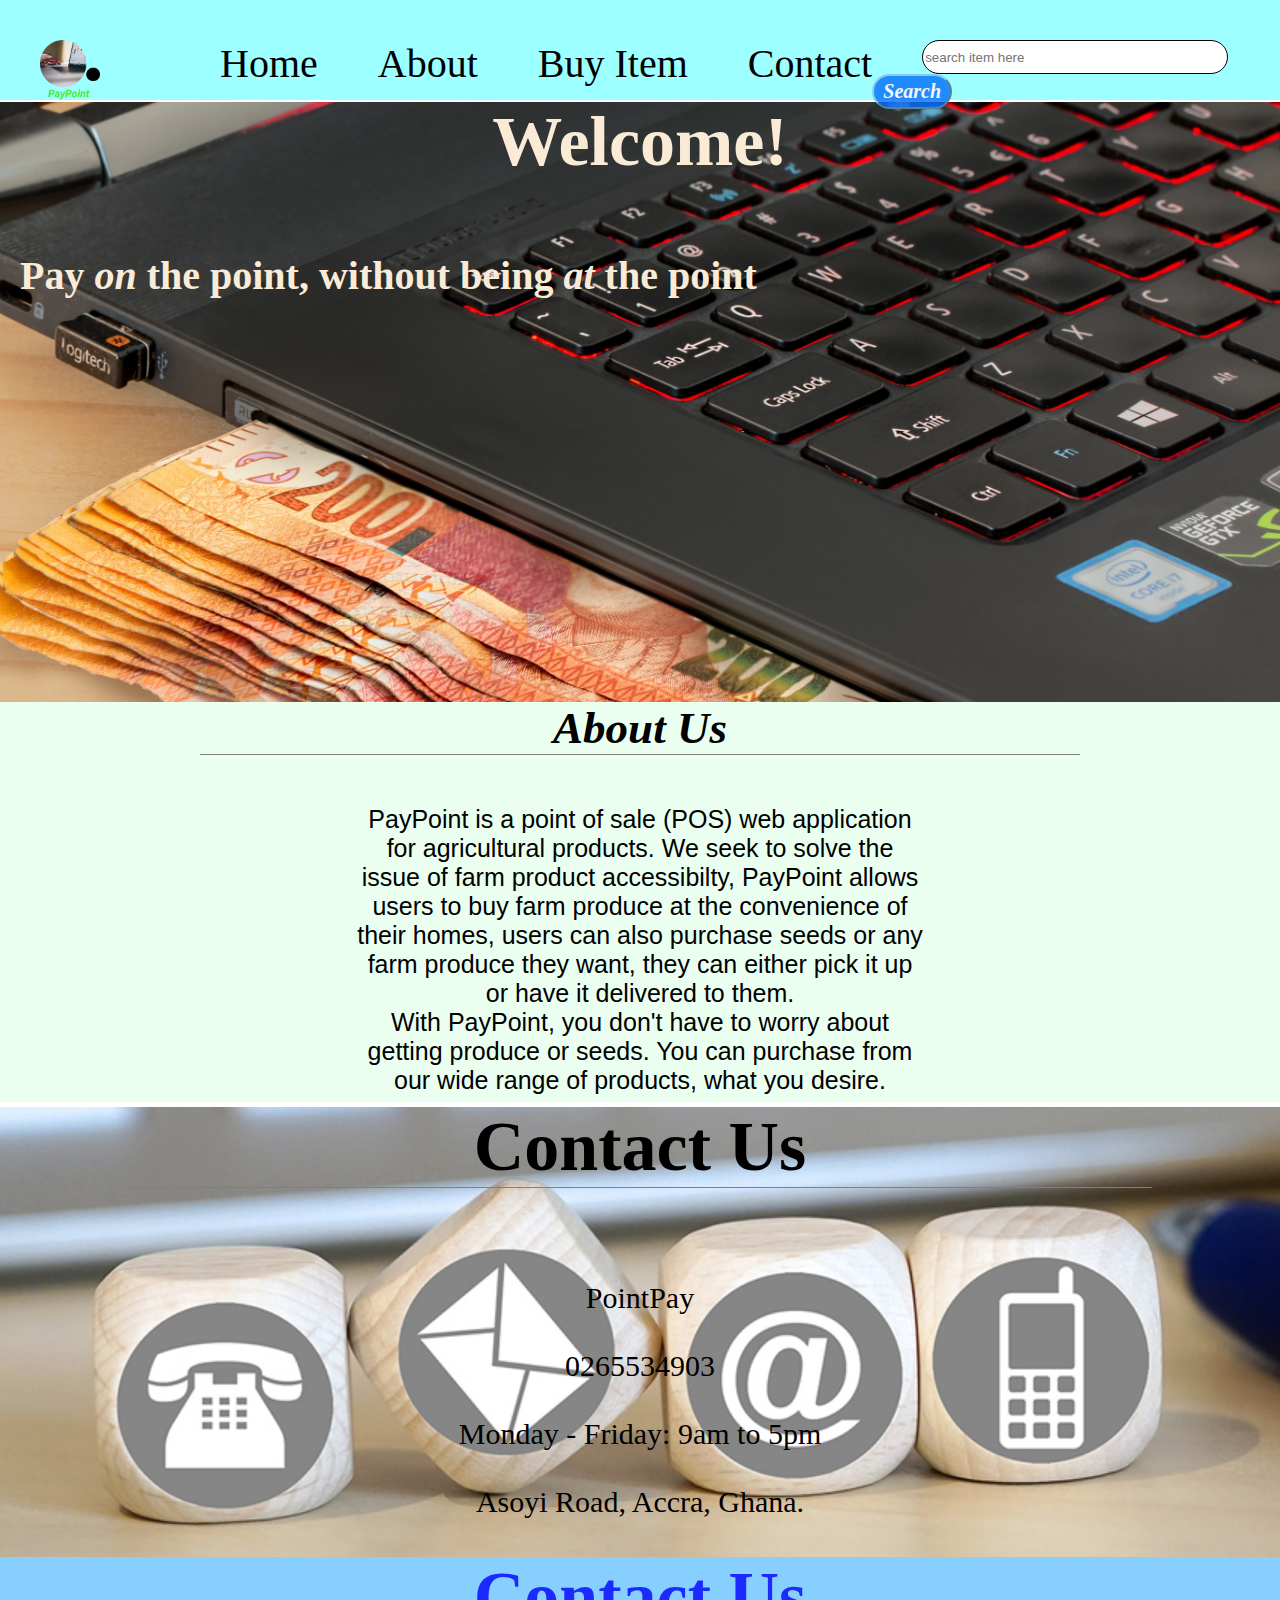
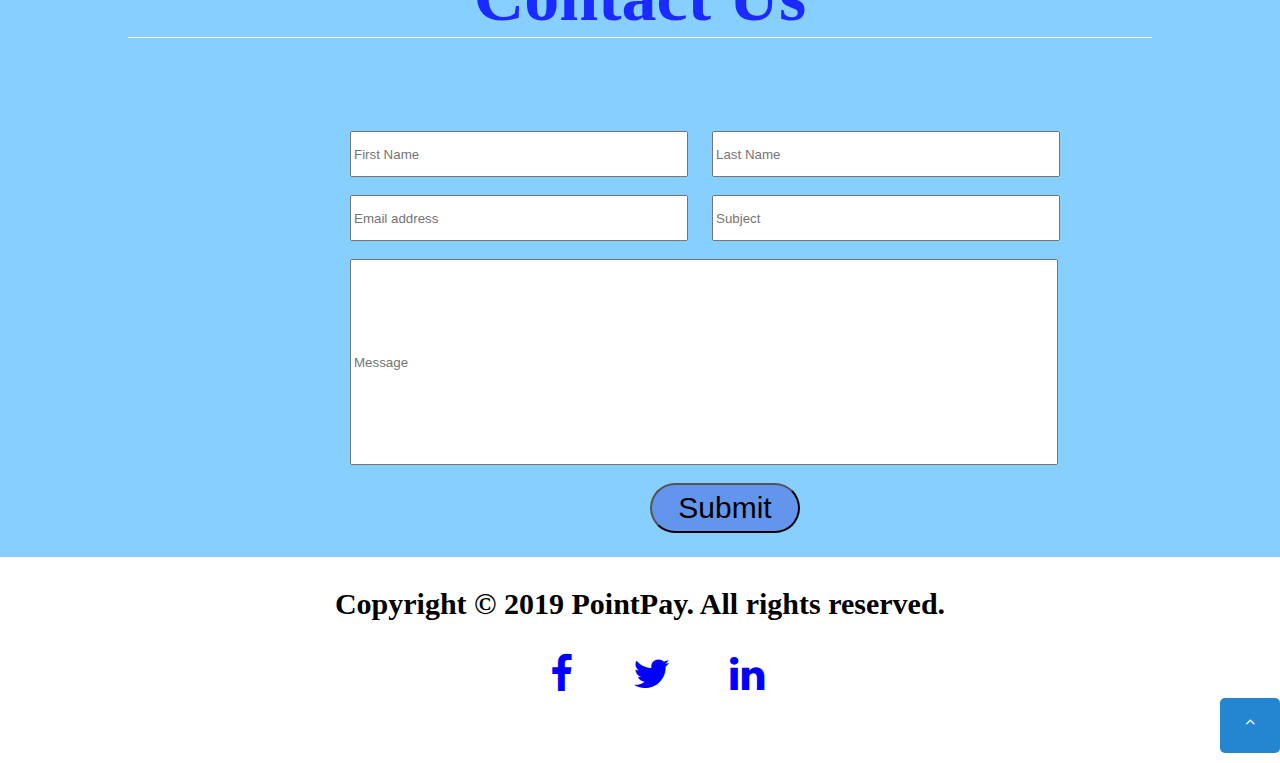
<file: html/index.html>
<!DOCTYPE html>
<html lang="en">
<head>
    <meta charset="UTF-8">
    <meta name="viewport" content="width=device-width, initial-scale=1.0">
    <meta http-equiv="X-UA-Compatible" content="ie=edge">
    <title>PointPay|Home</title>
    <link rel="stylesheet" href="https://cdnjs.cloudflare.com/ajax/libs/font-awesome/4.7.0/css/font-awesome.min.css">
    <link rel="stylesheet" href="../css/index.css">
</head>
<body>
    <div>
        <nav>
            <ul>
                <li id="logoo"><a href="index.html"><img src="../assets/logo.png"></a></li>
                <a href="../html/index.html" title="home"><li id="firstitem">
                    Home
                </li></a>
                <a href="../html/index.html#about" target="_parent" title="About" onmousedown="titleChange()"><li>
                    About
                </li></a>
                <a href="../html/client.html" target="_blank" title="buy item"><li>
                    Buy Item
                </li></a>
                <a href="../html/index.html#contact" title="contact" onmousedown="titleChanges()"><li>
                    Contact 
                </li></a>
            </ul>
            <!-- <button>Sign Up</button>
            <button>Log In</button> -->
          
                <input required type="text" placeholder="search item here" title="search" id="searchtext">
                <button type="type" onclick="searchresults()">Search</button>
           
            
        </nav>
    </div>
    <div id="homefield">
        <h3>Welcome!</h3>
        <h6>Pay <em>on</em> the point, without being <em>at</em> the point</h6>
    </div>
    <div id="about">
        <h3>About Us</h3>
        <p>
            PayPoint is a point of sale (POS) web application for agricultural products. We seek to solve the issue of farm product accessibilty, PayPoint allows users to buy farm produce at the convenience of their homes, users can also purchase seeds or any farm produce they want, they can either pick it up or have it delivered to them.<br/>
            With PayPoint, you don't have to worry about getting produce or seeds. You can purchase from our wide range of products, what you desire.<br/>
            
        </p>
    </div>
    <div id="contact">
        <div id="contactgroup">
            <h4>Contact Us</h4>
            <p>
                PointPay<br></br>
                0265534903<br></br>
                Monday - Friday: 9am to 5pm<br></br>
                Asoyi Road, Accra, Ghana. 
            </p>
        </div>
        <div id="contacttwo">
            <h4 id="contactform">Contact Us</h4>
                <form action="../back/contactMessages.js" method="POST" name="contactform" id="contactForm">
                <input class="left" type="text" placeholder="First Name" name="first name" id="fn" required>
                <input class="right" type="text" placeholder="Last Name" name="last name" id="ln" required>
                <br/>
                <br/>
                <input class="left" type="email" placeholder="Email address" name="email address" id="ea" required>
                <input class="right" type="text" placeholder="Subject" name="subject">
                <br/>
                <br/>
                <input id="contactmessage" type="text" placeholder="Message" name="message" required><br/>
                <br/>
                <button type="submit"  onclick="proceed()" id="contactbutton">Submit</button>
            </form>
        </div>
    </div>
    <footer>
        <div>
            <p>
                Copyright © 2019 PointPay. All rights reserved. 
            </p>
            <ul>
                <li id="firsticon"><a href="#"><i class="fa fa-facebook"></i></a></li>
                <li><a href="#"><i class="fa fa-twitter"></i></a></li>
                <li><a href="#"><i class="fa fa-linkedin"></i></a></li> 
            </ul>
        </div>
    </footer>
    <a href="#">
        <i class="fa fa-angle-up" id="goup"></i>
    </a>
    <script src="../javascript/index.js" type="text/javascript"></script>
    <script src="../javascript/search.js" type="text/javascript"></script>
</body>
</html>
</file>
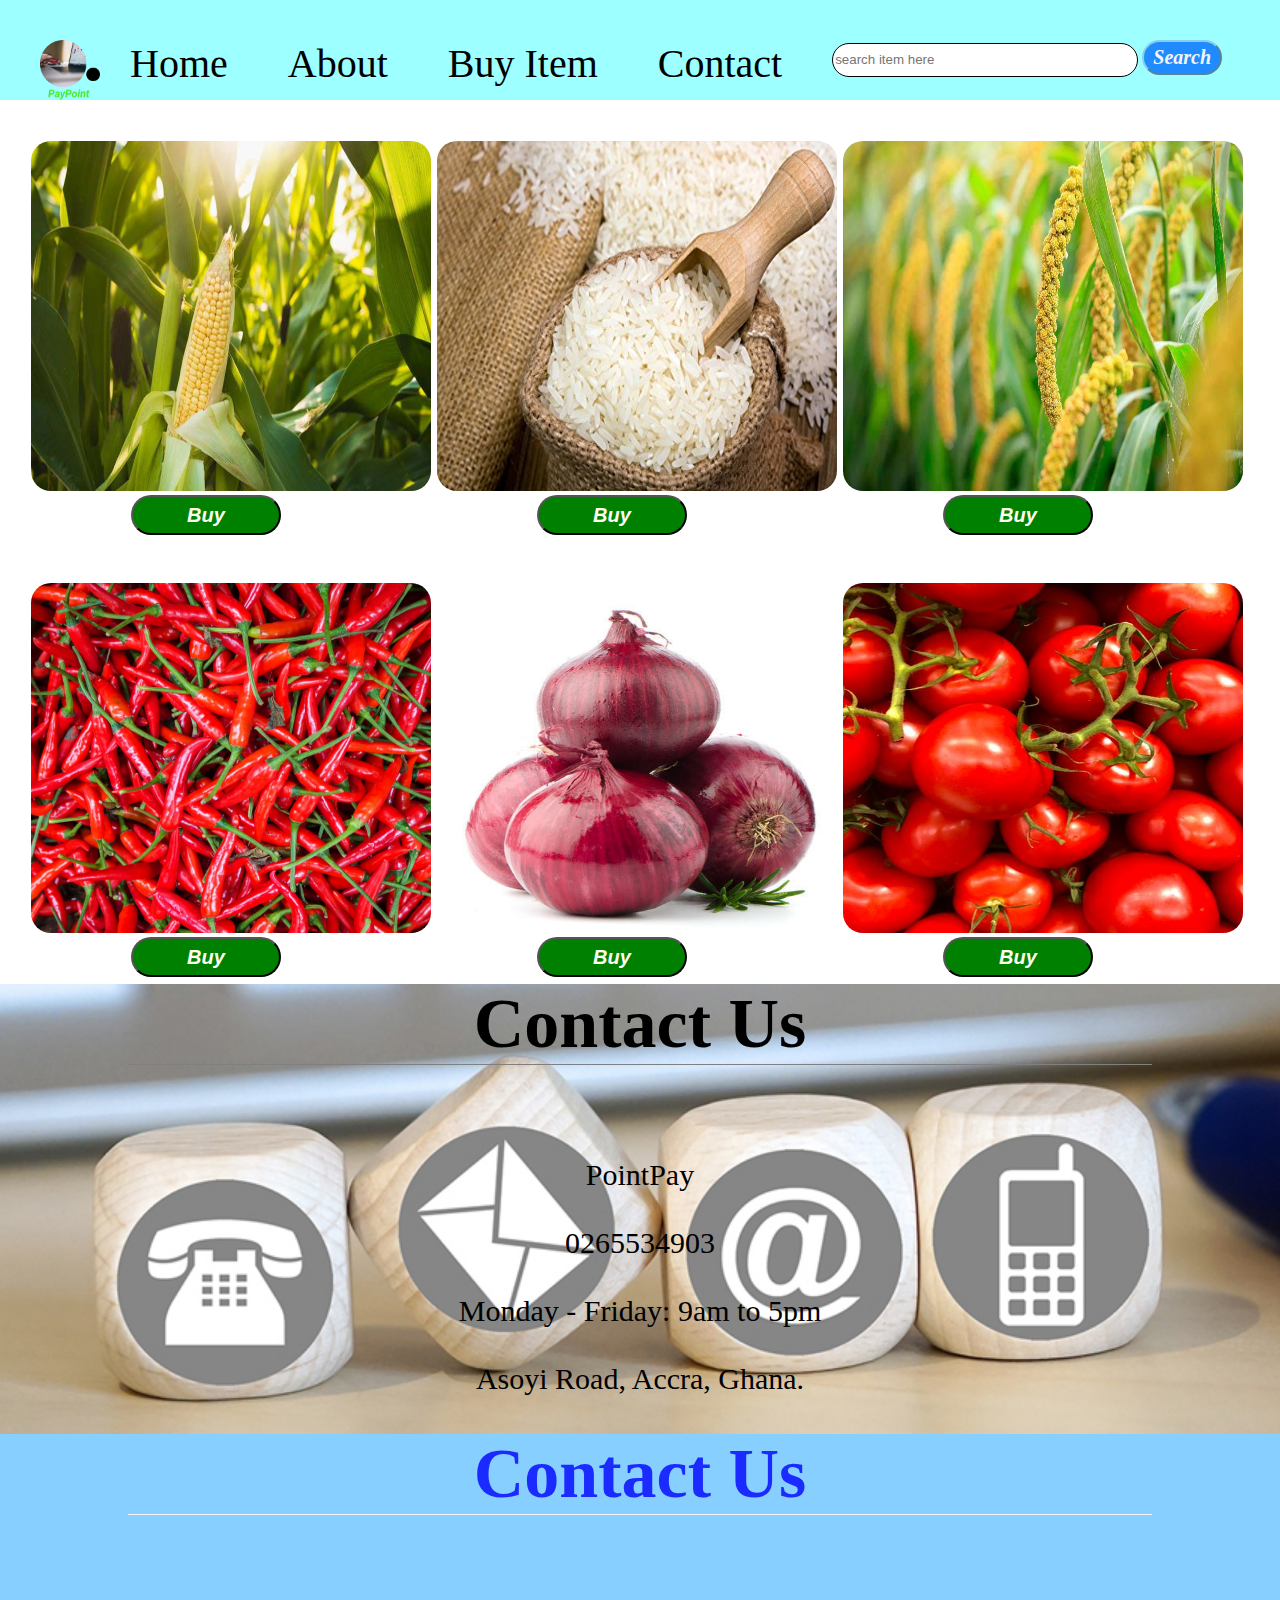
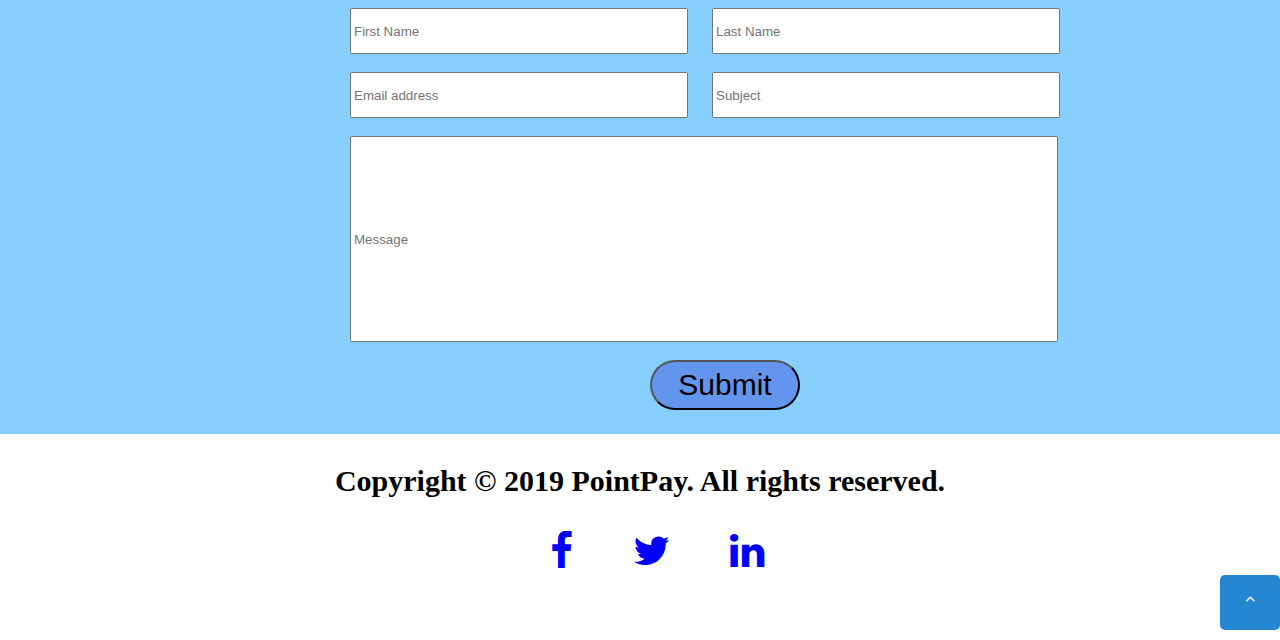
<file: html/client.html>
<!DOCTYPE html>
<html lang="en">
<head>
    <meta charset="UTF-8">
    <meta name="viewport" content="width=device-width, initial-scale=1.0">
    <meta http-equiv="X-UA-Compatible" content="ie=edge">
    <title>PointPay|Buy Item</title>
    <link rel="stylesheet" href="https://cdnjs.cloudflare.com/ajax/libs/font-awesome/4.7.0/css/font-awesome.min.css">
    <link rel="stylesheet" href="../css/client.css">
</head>
<body>
    <div>
        <nav>
            <ul>
                <li id="logoo"><a href="index.html"><img src="../assets/logo.png"></a></li>
                <a href="../html/index.html" title="home"><li>
                    Home
                </li></a>
                <a href="../html/index.html#about" target="_parent" title="PointPay|About"><li>
                    About
                </li></a>
                <a href="../html/client.html" target="_blank" title="buy item"><li>
                    Buy Item
                </li></a>
                <a href="../html/index.html#contact" title="contact"><li>
                    Contact 
                </li></a>
            </ul>
            <!-- <button>Sign Up</button>
            <button>Log In</button> -->
            <input type="text" placeholder="search item here" title="search" id="searchtext">
            <button type="button" onclick="searchresults()">Search</button>
        </nav>
    </div>
    <div class="paycontent">
        <div class="payhere">
            <img id="first" src="../assets/maize.jpg" alt="maize" title="15" onmouseover="maizeSwap()" onmouseout="maizeBack()"><br/>
            <button class="pay" onclick="openForm()" class="15">Buy</button>
        </div>
        <div class="payhere">
            <img id="second" src="../assets/rice.jpg" alt="rice" title="20" onmouseover="riceSwap()" onmouseout="riceBack()"><br/>
            <button class="pay" onclick="openForm()" class="20">Buy</button>
        </div>
        <div class="payhere">
            <img id="third" src="../assets/millet.jpg" alt="millet" title="20" onmouseover="milletSwap()" onmouseout="milletBack()"><br/>
            <button class="pay" onclick="openForm()" class="20">Buy</button>
        </div>
    </div>
    <div class="paycontent">
        <div class="payhere">
            <img id="fourth" src="../assets/pepper.jpg" alt="pepper" title="15"  onmouseover="pepperSwap()" onmouseout="pepperBack()"><br/>
            <button class="pay" onclick="openForm()" class="15">Buy</button>
        </div>
        <div class="payhere">
            <img id="fifth" src="../assets/onion.jpg" alt="onion" title="15" onmouseover="onionSwap()" onmouseout="onionBack()"><br/>
            <button class="pay" onclick="openForm()" class="15">Buy</button>
        </div>
        <div class="payhere">
            <img id="sixth" src="../assets/tomato.jpg" alt="tomato" title="15" onmouseover="tomatoSwap()" onmouseout="tomatoBack()"><br/>
            <button class="pay" onclick="openForm()" class="15">Buy</button>
        </div>
    </div>
    <div class="form-popup" id="myForm">
        <form action="../back/itemsOrdered.js" class="form-container" id="buyForm">
            <h1>Purchase Produce</h1>
          
            <label for="name"><b>Name</b></label>
            <input type="text" placeholder="Enter Name" name="name" required><br/><br/>
          
            <label for="loc"><b>Location</b></label>
            <input type="text" placeholder="Enter Location" name="loc" required><br/><br/>

            <label for="quan"><b>Quantity</b></label>
            <input type="number" placeholder="Enter Quantity" name="quan" id="quantity" required><br/><br/>

            <label for="tot"><b>Total</b></label>
            <div id="totalCharge"></div><br/><br/>

            <label for="paym"><b>Payment</b></label>
            <input type="radio" name="payment option" value="mobile money" id="MoMo"> Mobile Money
            <input type="radio" name="payment option" value="visa" id="visa"> Visa
            <input type="radio" name="payment option" value="mastercard" id="masterCard"> MasterCard<br/><br/>
          
            <button type="submit" class="btn">Order</button><br/><br/>
            <button type="button" class="btn cancel" onclick="closeForm()">Close</button>
        </form>
    </div>
    <div id="contact">
        <div id="contactgroup">
            <h4>Contact Us</h4>
            <p>
                PointPay<br></br>
                0265534903<br></br>
                Monday - Friday: 9am to 5pm<br></br>
                Asoyi Road, Accra, Ghana. 
            </p>
        </div>
        <div id="contacttwo">
            <h4 id="contactform">Contact Us</h4>
                <form action="../back/contactMessages.js"  method="POST" name="contactform" id="contactForm">
                <input class="left" type="text" placeholder="First Name" name="first name" required>
                <input class="right" type="text" placeholder="Last Name" name="last name" required>
                <br/>
                <br/>
                <input class="left" type="email" placeholder="Email address" name="email address" required>
                <input class="right" type="text" placeholder="Subject" name="subject" required>
                <br/>
                <br/>
                <input id="contactmessage" type="text" placeholder="Message" name="message" required><br/>
                <br/>
                <button type="submit" onclick="proceed()">Submit</button>
            </form>
        </div>
    </div>
    <footer>
        <div>
            <p>
                Copyright © 2019 PointPay. All rights reserved. 
            </p>
            <ul>
                <li id="firsticon"><a href="#"><i class="fa fa-facebook"></i></a></li>
                <li><a href="#"><i class="fa fa-twitter"></i></a></li>
                <li><a href="#"><i class="fa fa-linkedin"></i></a></li> 
            </ul>
        </div>
    </footer>
    <a href="#">
        <i class="fa fa-angle-up" id="goup"></i>
    </a>
    <script src="../javascript/client.js" type="text/javascript" async></script>
    <script src="../javascript/search.js" type="text/javascript"></script>
</body>
</html>
</file>
<file: css/index.css>
body {
    position: relative;
    margin: 0;
    border: 0;
    z-index: -1000;
}

nav {
    display: inline-block;
    background-color: rgba(0, 255, 255, 0.384);
    width: 100vw;
    height: 100px;
    /* position: fixed; */
    z-index: 1000;
}

nav li a img {
    width: 60px;
    height: 60px;
}

#logoo {
    margin-left: 0px; 
    top:0; 
    height: 30px; 
    width: 30px;
}

#firstitem {
    margin-left: 150px;
}

ul {
    list-style-type: none;
    font-size: 40px;
}

li {
    /* padding-bottom: 2px; */
    float: left;
    margin-left: 60px;
}

nav ul a li {
    color: black;
    text-decoration-line: none;   
}

nav ul a:visited {
    color: purple;
}

nav ul a:active {
    color: turquoise;
}

nav ul a:hover {
    color: rgba(0, 0, 255, 0.404);
}


nav input {
    width: 300px;
    height: 30px;
    margin-left: 50px;
    border-top-left-radius: 25px;
    border-top-right-radius: 25px;
    border-bottom-left-radius: 25px;
    border-bottom-right-radius: 25px;
}

div nav button {
    width: 80px;
    height: 35px;
    background-color: rgba(0, 110, 255, 0.8);
    color: whitesmoke;
    font-size: 20px;
    font-style: oblique;
    font-family: cursive;
    font-weight: 600;
    border-top-left-radius: 20px;
    border-top-right-radius: 20px;
    border-bottom-left-radius: 20px;
    border-bottom-right-radius: 20px;
    border-color: skyblue;
    box-shadow: none;
}
/* div nav button {
    width: 150px;
    height: 40px;
    background-color: rgba(0, 110, 255, 0.8);
    color: whitesmoke;
    font-size: 20px;
    font-style: oblique;
    font-family: cursive;
    font-weight: 600;
    margin-left: 40px;
    border-top-left-radius: 20px;
    border-top-right-radius: 20px;
    border-bottom-left-radius: 20px;
    border-bottom-right-radius: 20px;
    border-color: skyblue;
    box-shadow: none;
} */

#homefield {
    /* position: relative; */
    background-image: url(../assets/homepicture.jpg);
    background-repeat: no-repeat;
    background-size: cover;
    width: 100vw;
    height: 600px;
    border: 0;
    margin: 0;
}

#homefield h3 {
    margin-top: 0px;
    color: antiquewhite;
    font-size: 70px;
    font-weight: 800;
    text-align: center;
}

#homefield h6 {
    margin-top: 60px;
    color: antiquewhite;
    font-size: 40px;
    font-weight: 600;
    margin-left: 20px;
}

div#homefield h3{
    animation: 2s slide-left;
    transition-duration: 200ms;
    transition-delay: 100ms;
}

@keyframes slide-left {
    from {
        margin-left: 100%;
        width: 300%;
    }

    to {
        margin-left: 40%;
        width: 100%;
    }
}

div#homefield h6{
    animation: 2s slide-left;
    transition-duration: 200ms;
    transition-delay: 100ms;
}

@keyframes slide-left {
    from {
        margin-left: 100%;
        width: 300%;
    }

    to {
        margin-left: 30px;
        width: 100%;
    }
}

#about { 
    position: relative;  
    background-color: rgba(47, 255, 109, 0.1);
    width: 100vw;
    border: 0;
    margin: 0;
    height: 400px;
    margin-bottom: 5px;
}

#about h3 {
    margin-top: 0px;
    text-align: center;
    font-size: 45px;
    border-bottom: 1px solid grey;
    margin-left: 200px;
    margin-right: 200px;
    font-style: italic;
}

#about p {
    text-align: center;
    margin-left: 350px;
    margin-right: 350px;
    padding: 5px;
    font-size: 25px;
    font-family: 'Gill Sans', 'Gill Sans MT', Calibri, 'Trebuchet MS', sans-serif;
}

#contact {
    position: relative;
}

#contactgroup {
    height: 450px;
    width: 100vw;
    margin-bottom: 0px;
    background-image: url(../assets/contact.jpg);
    /* background-color: aqua; */
    background-repeat: no-repeat;
    background-size: cover;
    border-block-start: 0px;
}

#contactgroup h4 {
    color: black; 
    font-size: 70px; 
    font-family:'Times New Roman'; 
    text-align: center; 
    margin-left: 10%; 
    margin-right: 10%; 
    margin-top: 0px;
    border-bottom: 1px solid grey;
}

#contactgroup p {
    font-size: 30px; 
    font-weight: 500; 
    color: black; 
    text-align: center;
}

#contacttwo {
    background-color:rgba(0, 153, 255, 0.473);
    height:600px;
    width: 100vw;
    border-block-start: 0px;
}

#contactform {
    color:rgba(0, 0, 255, 0.801); 
    border-bottom:1px solid whitesmoke; 
    font-size:70px; font-family:'Times New Roman', Times, serif; 
    text-align:center; 
    margin-left:10%; 
    margin-right:10%;
    margin-top: 0px;
}
form {
    margin-left: 350px;
}

.left {
    height: 40px; 
    width: 330px; 
    margin-right:20px;
}

.right {
    height: 40px; 
    width: 340px;
}

#contactmessage {
    height: 200px; 
    width: 700px;
}

form button {
    width: 150px;
    height: 50px;
    background-color: cornflowerblue;
    font-size: 30px;
    font-weight: 400;
    padding: 4px;
    border-bottom-left-radius: 25px;
    border-bottom-right-radius: 25px;
    border-top-left-radius: 25px;
    border-top-right-radius: 25px;
    border-color: none;
    margin-left: 300px;
}
footer div p {
    text-align: center;
    font-size: 30px;
    font-weight: 700;
}

footer div ul {
    list-style-type: none; 
    list-style-position: inside; 
    display: inline;
}

footer div ul li a i {
    display: inline; 
    color: blue; 
    text-decoration-line: none;
}
#firsticon {
    margin-left: 550px; 
}

#goup {
    width: 60px; 
    height: 40px; 
    background-color: #2486d1; 
    color: white; 
    float:right; 
    margin-bottom: 10px; 
    text-align: center;
    padding-top: 15px; 
    border-radius: 5px;
}
</file>
<file: css/client.css>
@import "index.css";
body {
    position: relative;
    box-sizing: border-box;
}
.paycontent {
    margin-top: 40px;
    margin-left: 30px;
    margin-right: 30px;
    display: inline-block;
}
.payhere {
    margin: 0;
    display: inline-block;
    width: 400px;
    height: 400px;
    border: 1px solid transparent;
}
.payhere button {
    width: 150px;
    height: 40px;
    margin-left: 100px;
    margin-right: 100px;
    background-color: green;
    border-top-left-radius: 20px;
    border-top-right-radius: 20px;
    border-bottom-left-radius: 20px;
    border-bottom-right-radius: 20px;
    color: ivory;
    font-size: 20px;
    font-weight: 700;
    font-style: italic;
    font-family: -apple-system, BlinkMacSystemFont, 'Segoe UI', Roboto, Oxygen, Ubuntu, Cantarell, 'Open Sans', 'Helvetica Neue', sans-serif;
}
.payhere button :hover {
    border-style: solid;
    border-color: green;
    background-color: antiquewhite;
    color: greenyellow;
    box-shadow: -2px;
}
.payhere img {
    width: 400px;
    height: 350px;
    margin: 0;
    border-top-left-radius: 20px;
    border-top-right-radius: 20px;
    border-bottom-left-radius: 20px;
    border-bottom-right-radius: 20px;
}
  
/* The popup form - hidden by default */
.form-popup {
    display: none;
    position: fixed;
    top: 0;
    right: 350px;
    border: 3px solid #f1f1f1;
    z-index: 9;
    overflow: visible;
}
  
/* Add styles to the form container */
.form-container {
    width: 600px;
    padding: 10px;
    background-color: white;
    height: 800px;
    overflow: visible;
}
  
/* Full-width input fields */
.form-container input[type=text], .form-container input[type=number] {
    width: 90%;
    padding: 15px;
    margin: 5px 0 22px 0;
    border: none;
    background: #f1f1f1;
}
  
/* When the inputs get focus, do something */
.form-container input[type=text]:focus, .form-container input[type=number]:focus {
    background-color: #ddd;
    outline: none;
}
  
/* Set a style for the submit/login button */
.form-container .btn {
    background-color: #4CAF50;
    color: white;
    border: none;
    cursor: pointer;
    width: 50%;
    margin-bottom:10px;
    opacity: 0.8;
}
  
/* Add a red background color to the cancel button */
.form-container .cancel {
    background-color: red;
}
  
/* Add some hover effects to buttons */
.form-container .btn:hover, .open-button:hover {
    opacity: 1;
}
</file>
